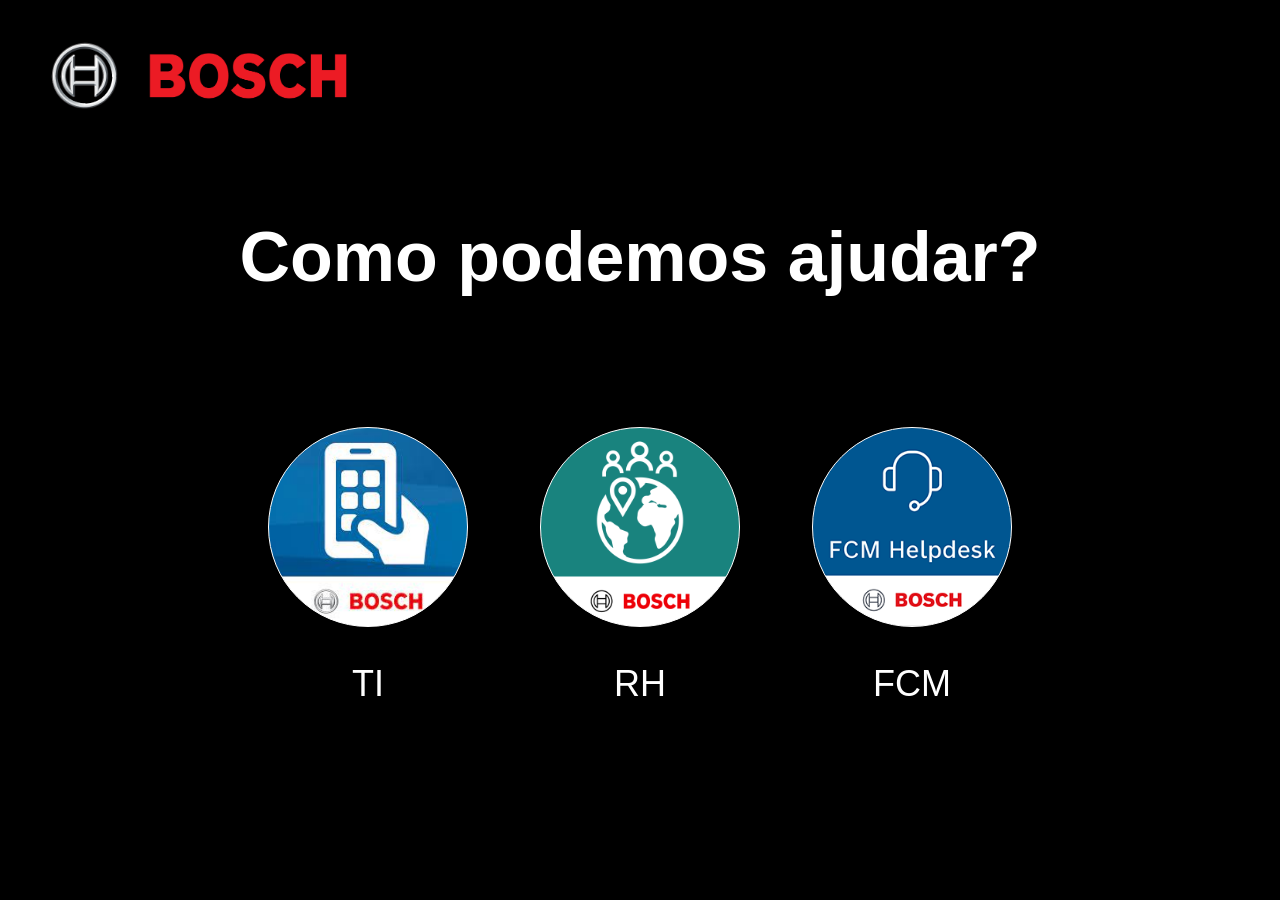
<file: kiosk_simple/index.html>
<!DOCTYPE html>
<html lang="en">
<head>
  <meta charset="UTF-8">
  <meta http-equiv="X-UA-Compatible" content="IE=edge">
  <meta name="viewport" content="width=device-width, initial-scale=1.0">
  <title>Kiosk</title>
  <!-- <link rel="icon" type="image/png" href="assets/logo.png"> -->
  <link rel="stylesheet" href="assets/style.css"></link>
  <script src="src/main.js" defer></script>
  <script src="src/alpine.js" defer></script>
  <!-- <script src="https://unpkg.com/alpinejs" defer></script> -->
</head>
<body
  x-cloak
  x-data="{ page, services, language, languages } = $store.model"
>
<div class="home-screen" x-show="page === 'home'">

    <h2>Como podemos ajudar?</h2>
    <div class="row">
      <template x-for="service in services">
        <a class="service" x-bind:href="'sip:'+ service.url" :class="service.name">
          <div class="avatar"></div>
          <label x-text="service.name"></label>
        </a>
      </template>
    </div>
</div>
</body>

</html>
</file>
<file: kiosk_simple/assets/style.css>
* {
  box-sizing: border-box;
  -webkit-tap-highlight-color: rgba(0,0,0,0);
}

html, body {
  height: 100%;
  padding: 0;
  margin: 0;
}

body {
  padding: 5vw;
  display: flex;
  flex-direction: column;
  justify-content: center;
  align-items: center;
  font-family: arial;
  background-image: url('./images/logo.png');
  background-position: 5% 5%;
  background-repeat: no-repeat;
  background-size: 300px auto;
  background-color: #000000;
  color: white;
  font-size: 36px;
}

a, button {
  color: inherit;
  font-family: inherit;
  font-size: inherit;
  text-decoration: none;
}

a:hover, button:hover {
  text-decoration: underline;
}

h1 {
  font-size: 100px;
}

h2 {
  font-size: 70px;
}

h1, h2 {
  text-align: center;
}

.touch-to-start {
  animation: pulse 1.6s linear infinite;
}

@keyframes pulse {
  0% { transform: scale(1) }
  50% { transform: scale(1.07) }
  100% { transform: scale(1) }
}

.languages {
  display: none;
  position: absolute;
  bottom: 5vw;
  right: 5vw;
}

.language.selected {
  font-weight: bold;
}

.row {
  display: flex;
}

.service {
  margin: 1em;
  display: flex;
  flex-direction: column;
  align-items: center;
}

button {
  background-color: transparent;
  border: 0;
}

.avatar {
  border: 1px solid white;
  border-radius: 50%;
  height: 200px;
  width: 200px;
  margin: 1em 0;
  background-position: center center;
  background-size: cover;
}

.TI .avatar { background-image: url('./images/avatar1.jpg'); }
.RH .avatar { background-image: url('./images/avatar2.jpg'); }
.FCM .avatar { background-image: url('./images/avatar3.jpg'); }

.back {
  position: absolute;
  bottom: 1.5em;
  left: 3em;
}
</file>
